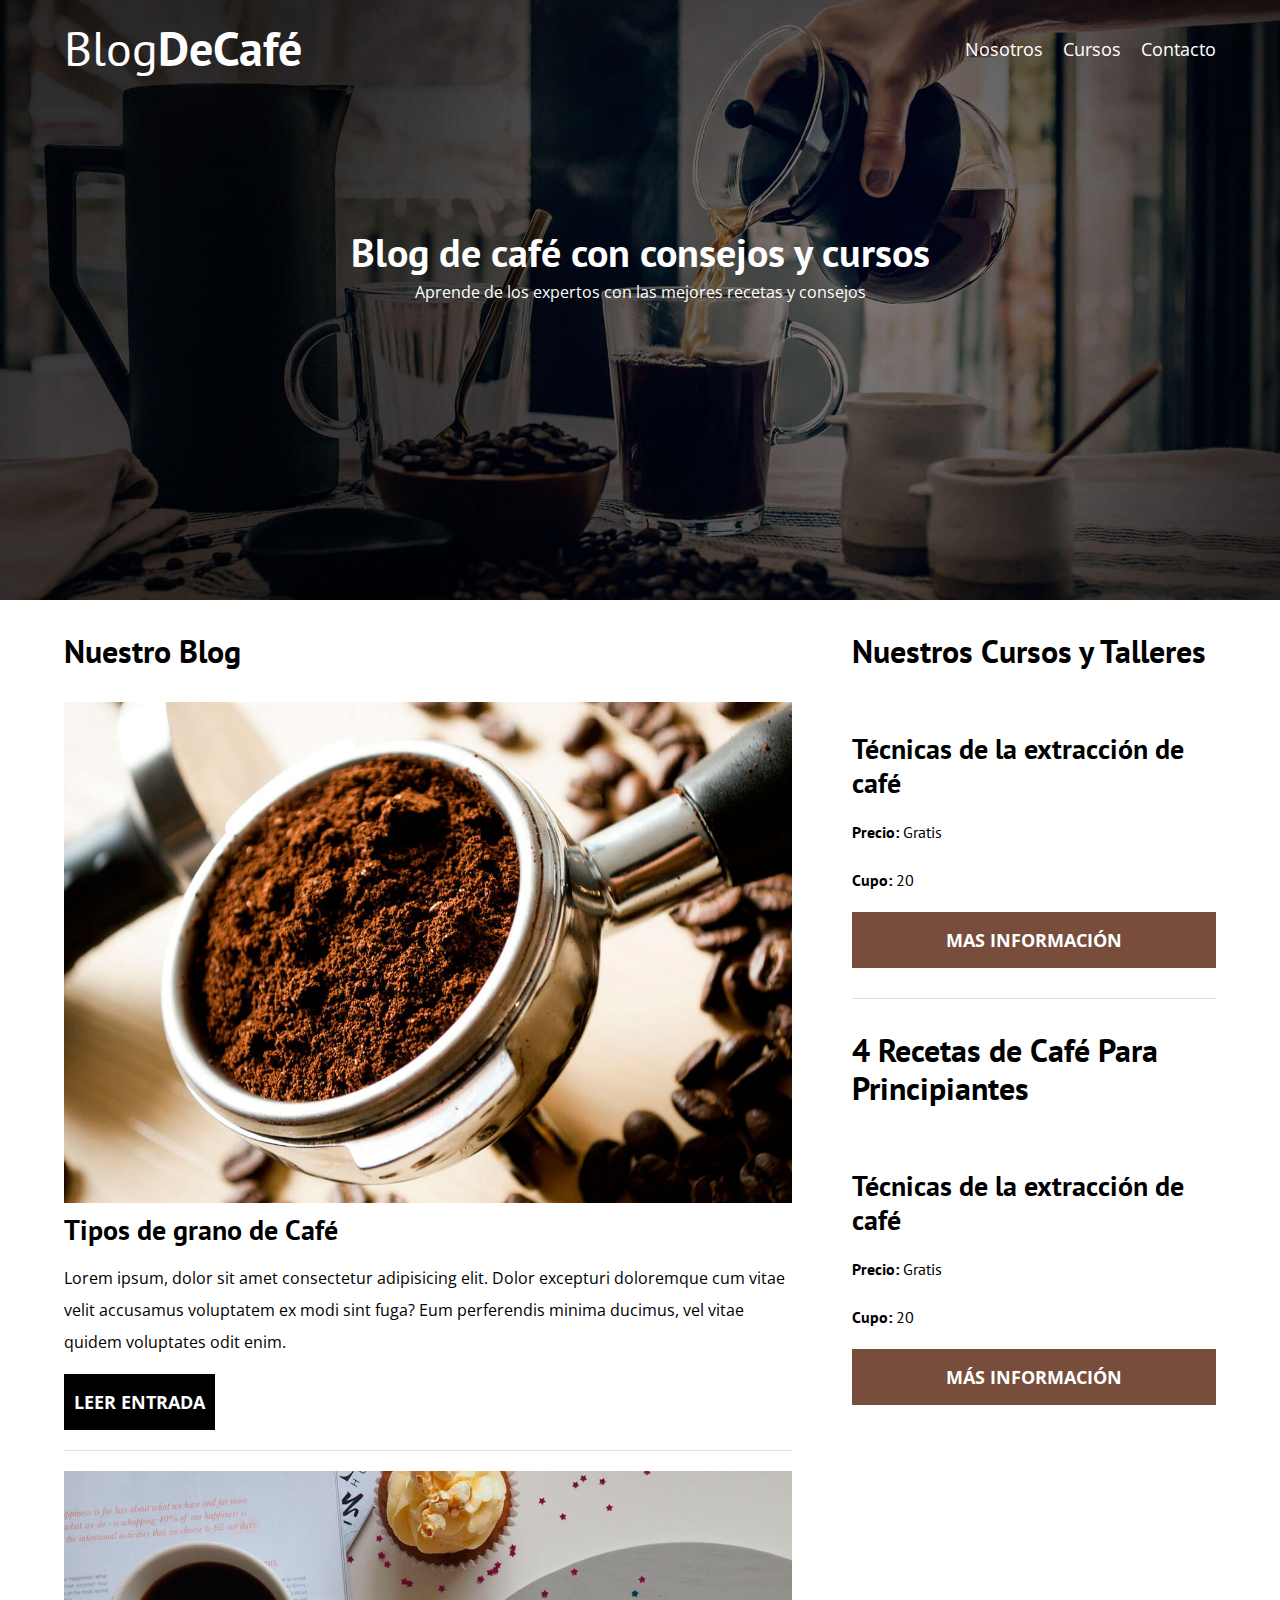
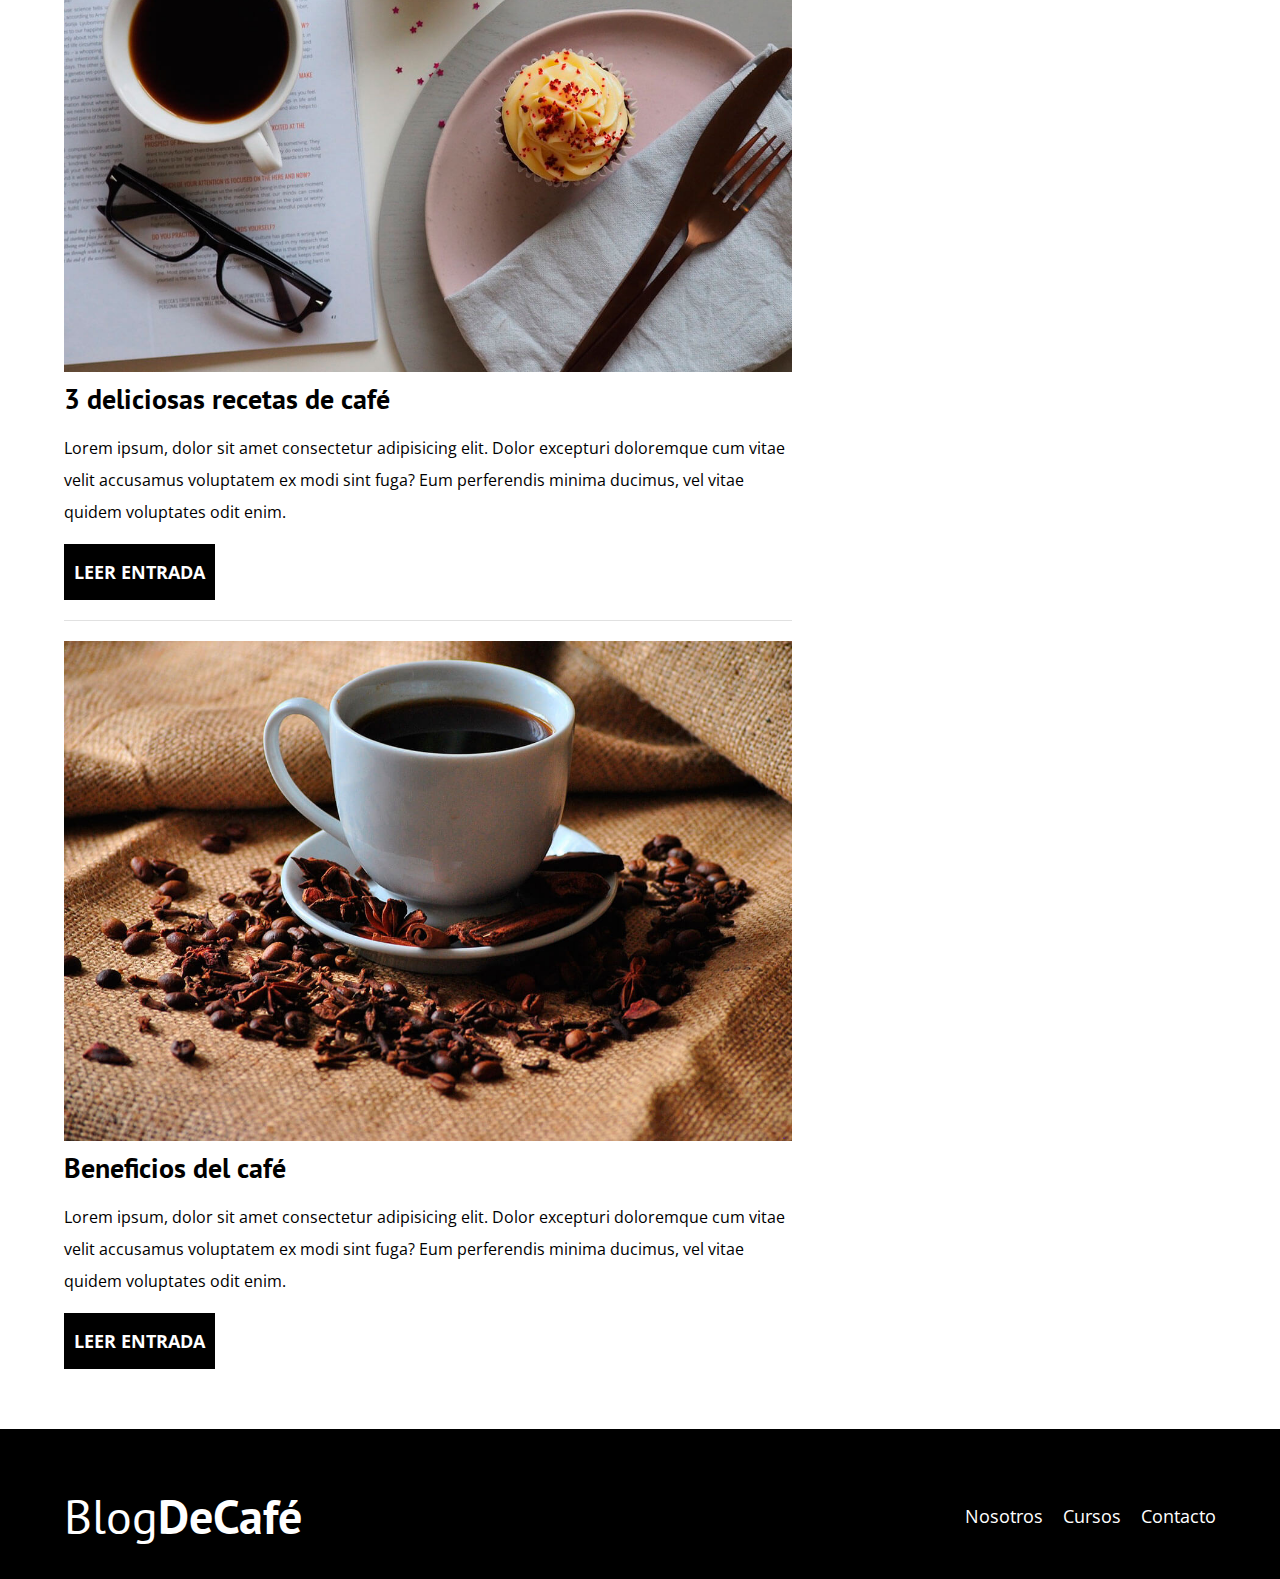
<file: index.html>
<!DOCTYPE html>
<html lang="en">
<head>
    <meta charset="UTF-8">
    <meta name="viewport" content="width=device-width, initial-scale=1.0">
    <title>Blg de Café</title>
    <link rel="stylesheet" href="css/normalize.css">
    <link rel="preconnect" href="https://fonts.gstatic.com">
    <link href="https://fonts.googleapis.com/css2?family=Open+Sans&family=PT+Sans:wght@400;700&display=swap" rel="stylesheet">
    <link rel="stylesheet" href="css/style.css">
</head>
<body>
    <header class="header">
        <div class="contenedor">
            <div class="barra">
                <a class="logo" href="index.html">
                    <h1 class="logo__nombre no-margin centrar-texto" >Blog<span class="logo__bold">DeCafé </span></h1>
                </a>
                <nav class="navegacion">
                    <a href="nosotros.html" class="navegacion__enlace">Nosotros</a>
                    <a href="cursos.html" class="navegacion__enlace">Cursos</a>
                    <a href="contacto.html" class="navegacion__enlace">Contacto</a>
                </nav>
            </div>
        </div>
        <div class="header__texto">
            <h2 class="no-margin">Blog de café con consejos y cursos</h2>
            <p class="no-margin">Aprende de los expertos con las mejores recetas y consejos</p>
        </div>
    </header>
    <div class="contenedor contenido-principal">
        <main class="blog">
            <h3>Nuestro Blog</h3>
            <article class="entrada">
                <div class="entrada__imagen">
                    <img src="img/blog1.jpg" alt="Cafe">
                </div>
                <div class="entrada__contenido">
                    <h4 class="no-margin">Tipos de grano de Café</h4>
                    <p>Lorem ipsum, dolor sit amet consectetur adipisicing elit.
                    Dolor excepturi doloremque cum vitae velit accusamus voluptatem ex
                    modi sint fuga? Eum perferendis minima ducimus, vel vitae quidem
                    voluptates odit enim.</p>
                    <a href="entrada.html" class="boton boton--primario">Leer entrada</a>
                </div>
            </article>
            <article class="entrada">
                <div class="entrada__imagen">
                    <img loading="lazy" src="img/blog2.jpg" alt="Cafe">
                </div>
                <div class="entrada__contenido">
                    <h4 class="no-margin">3 deliciosas recetas de café</h4>
                    <p>Lorem ipsum, dolor sit amet consectetur adipisicing elit.
                    Dolor excepturi doloremque cum vitae velit accusamus voluptatem ex
                    modi sint fuga? Eum perferendis minima ducimus, vel vitae quidem
                    voluptates odit enim.</p>
                    <a href="entrada.html" class="boton boton--primario">Leer entrada</a>
                </div>
            </article>
            <article class="entrada">
                <div class="entrada__imagen">
                    <img loading="lazy" src="img/blog3.jpg" alt="Cafe">
                </div>
                <div class="entrada__contenido">
                    <h4 class="no-margin">Beneficios del café</h4>
                    <p>Lorem ipsum, dolor sit amet consectetur adipisicing elit.
                    Dolor excepturi doloremque cum vitae velit accusamus voluptatem ex
                    modi sint fuga? Eum perferendis minima ducimus, vel vitae quidem
                    voluptates odit enim.</p>
                    <a href="entrada.html" class="boton boton--primario">Leer entrada</a>
                </div>
            </article>
        </main>
        <aside class="sidebar">
            <h3>Nuestros Cursos y Talleres</h3>
            <ul class="curso no-padding">
                <li class="widget-curso">
                    <h4 class="no-margin">Técnicas de la extracción de  café</h4>
                    <p class="widget-curso__label">Precio: <span class="widget-curso__info">Gratis</span></p>
                    <p class="widget-curso__label">Cupo: <span class="widget-curso__info">20</span></p>
                    <a href="entrada.html" class="boton boton--secundario">Mas información</a>
                </li>
            </ul>
            <h3>4 Recetas de Café Para Principiantes</h3>
            <ul class="curso no-padding">
                <li class="widget-curso">
                    <h4 class="no-margin">Técnicas de la extracción de  café</h4>
                    <p class="widget-curso__label">Precio: <span class="widget-curso__info">Gratis</span></p>
                    <p class="widget-curso__label">Cupo: <span class="widget-curso__info">20</span></p>
                    <a href="entrada.html" class="boton boton--secundario">Más información</a>
                </li>
            </ul>

        </aside>
    </div>

    <footer>
        <div class="footer">
            <div class="contenedor">
                <div class="barra">
                    <a class="logo" href="index.html">
                        <h1 class="logo__nombre no-margin centrar-texto" >Blog<span class="logo__bold">DeCafé </span></h1>
                    </a>
                    <nav class="navegacion">
                        <a href="nosotros.html" class="navegacion__enlace">Nosotros</a>
                        <a href="cursos.html" class="navegacion__enlace">Cursos</a>
                        <a href="contacto.html" class="navegacion__enlace">Contacto</a>

                    </nav>
                </div>
            </div>

        </div>
    </footer>

</body>
</html>
</file>
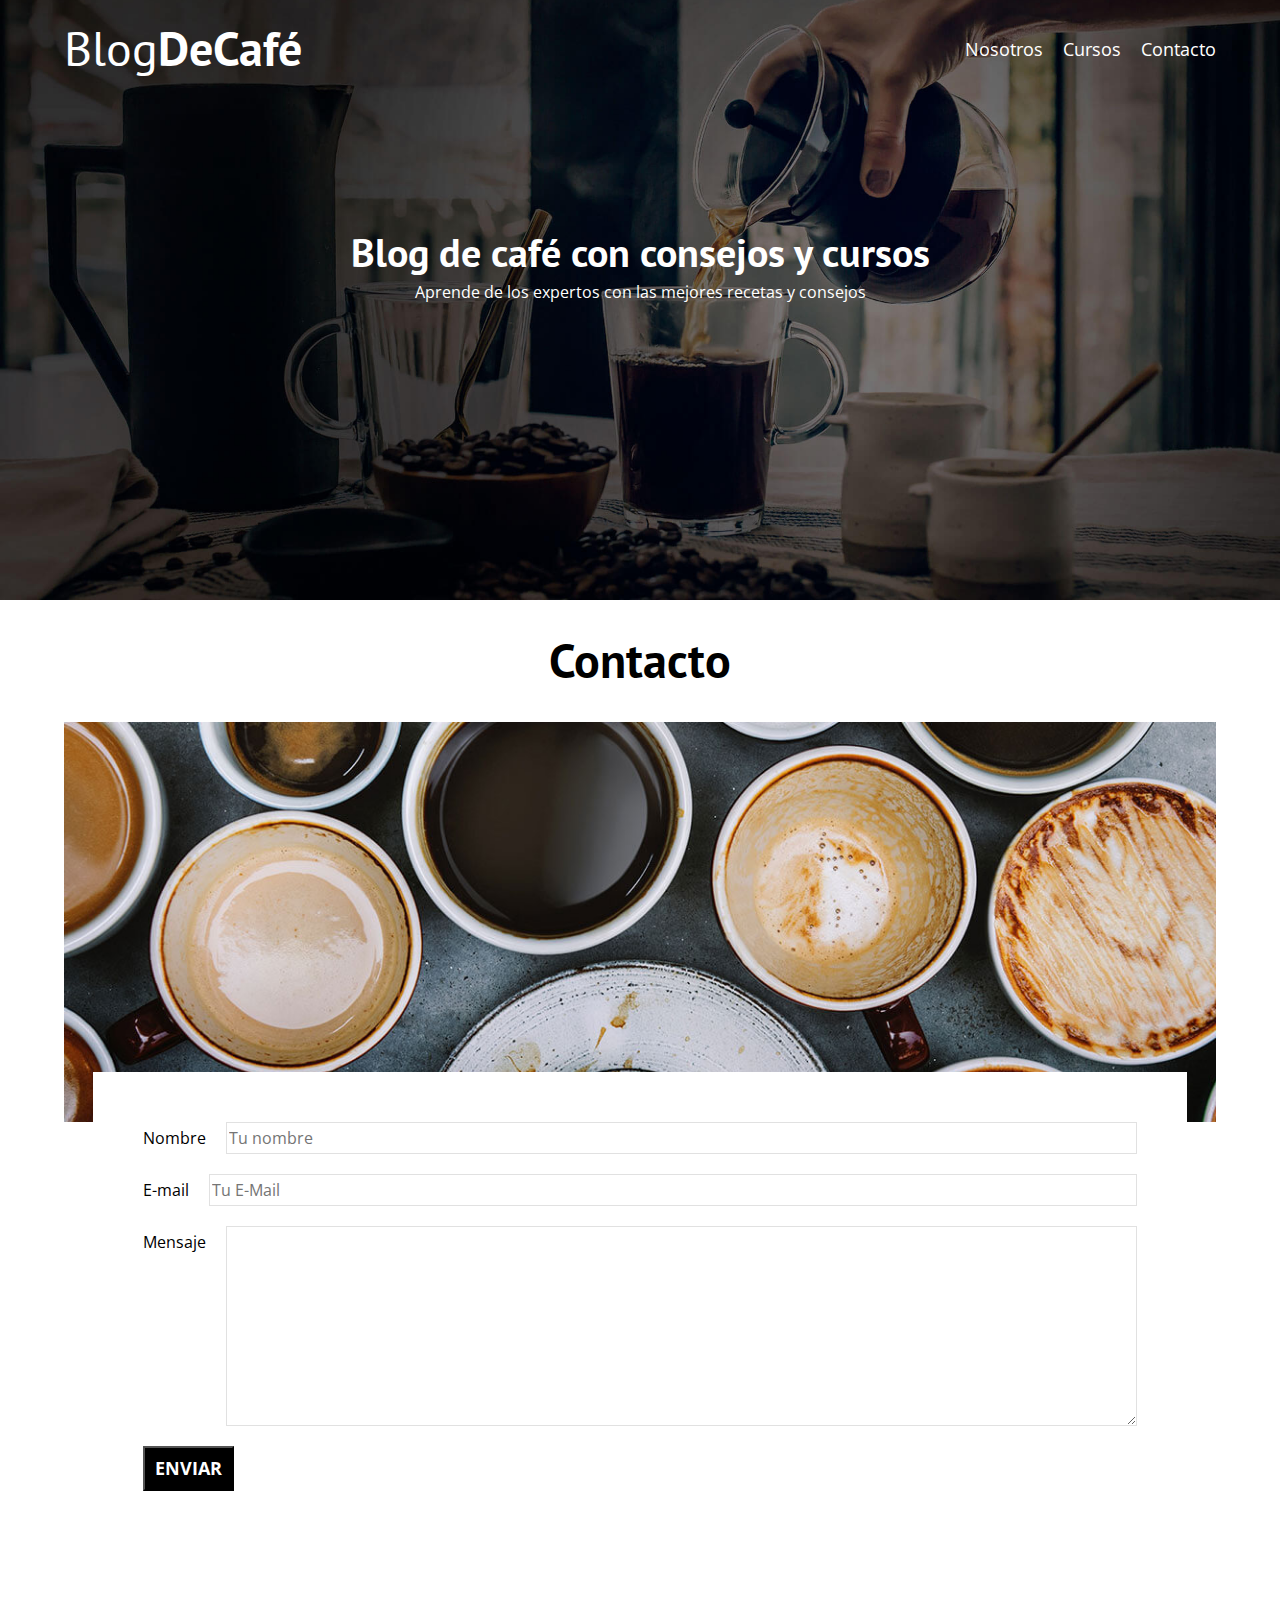
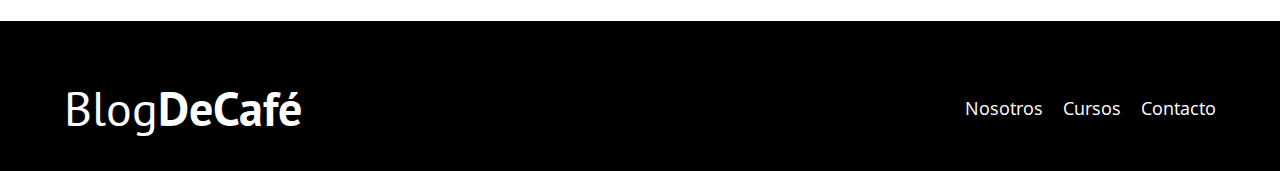
<file: contacto.html>
<!DOCTYPE html>
<html lang="en">
<head>
    <meta charset="UTF-8">
    <meta name="viewport" content="width=device-width, initial-scale=1.0">
    <title>Blog de Café</title>
    <link rel="stylesheet" href="css/normalize.css">
    <link rel="preconnect" href="https://fonts.gstatic.com"> 
    <link href="https://fonts.googleapis.com/css2?family=Open+Sans&family=PT+Sans:wght@400;700&display=swap" rel="stylesheet">  
    <link rel="stylesheet" href="css/style.css">
</head>
<body>
    <header class="header">
        <div class="contenedor">
            <div class="barra">
                <a class="logo" href="index.html">
                    <h1 class="logo__nombre no-margin centrar-texto" >Blog<span class="logo__bold">DeCafé </span></h1>
                </a>
                <nav class="navegacion">
                    <a href="nosotros.html" class="navegacion__enlace">Nosotros</a>
                    <a href="cursos.html" class="navegacion__enlace">Cursos</a>
                    <a href="contacto.html" class="navegacion__enlace">Contacto</a>

                </nav>
            </div>
        </div>
        <div class="header__texto">
            <h2 class="no-margin">Blog de café con consejos y cursos</h2>
            <p class="no-margin">Aprende de los expertos con las mejores recetas y consejos</p>
        </div>
    </header>
    <div class="contenedor">
        <h1 class="centrar-texto">Contacto</h1>
        <div class="contacto-bg"></div>

        <form class="formulario">
            <div class="campo">
                <label class="campo__label" for="nombre">Nombre</label>
                <input class="campo__field" type="text" placeholder="Tu nombre" id="nombre">
            </div>
            <div class="campo">
                <label class="campo__label" for="email">E-mail</label>
                <input class="campo__field" type="email" placeholder="Tu E-Mail" id="email">
            </div>
            <div class="campo">
                <label class="campo__label" for="mensaje">Mensaje</label>
                <textarea class="campo__field campo__field--textarea" id="mensaje"></textarea>
            </div>
            <div class="campo">
                <input type="submit" value="Enviar" class="boton boton--primario">
            </div>
            
        </form>
    </div>
    <footer>
        <div class="footer">
            <div class="contenedor">
                <div class="barra">
                    <a class="logo" href="index.html">
                        <h1 class="logo__nombre no-margin centrar-texto" >Blog<span class="logo__bold">DeCafé </span></h1>
                    </a>
                    <nav class="navegacion">
                        <a href="nosotros.html" class="navegacion__enlace">Nosotros</a>
                        <a href="cursos.html" class="navegacion__enlace">Cursos</a>
                        <a href="contacto.html" class="navegacion__enlace">Contacto</a>
    
                    </nav>
                </div>
            </div>

        </div>
    </footer>
  
</body>
</html>
</file>
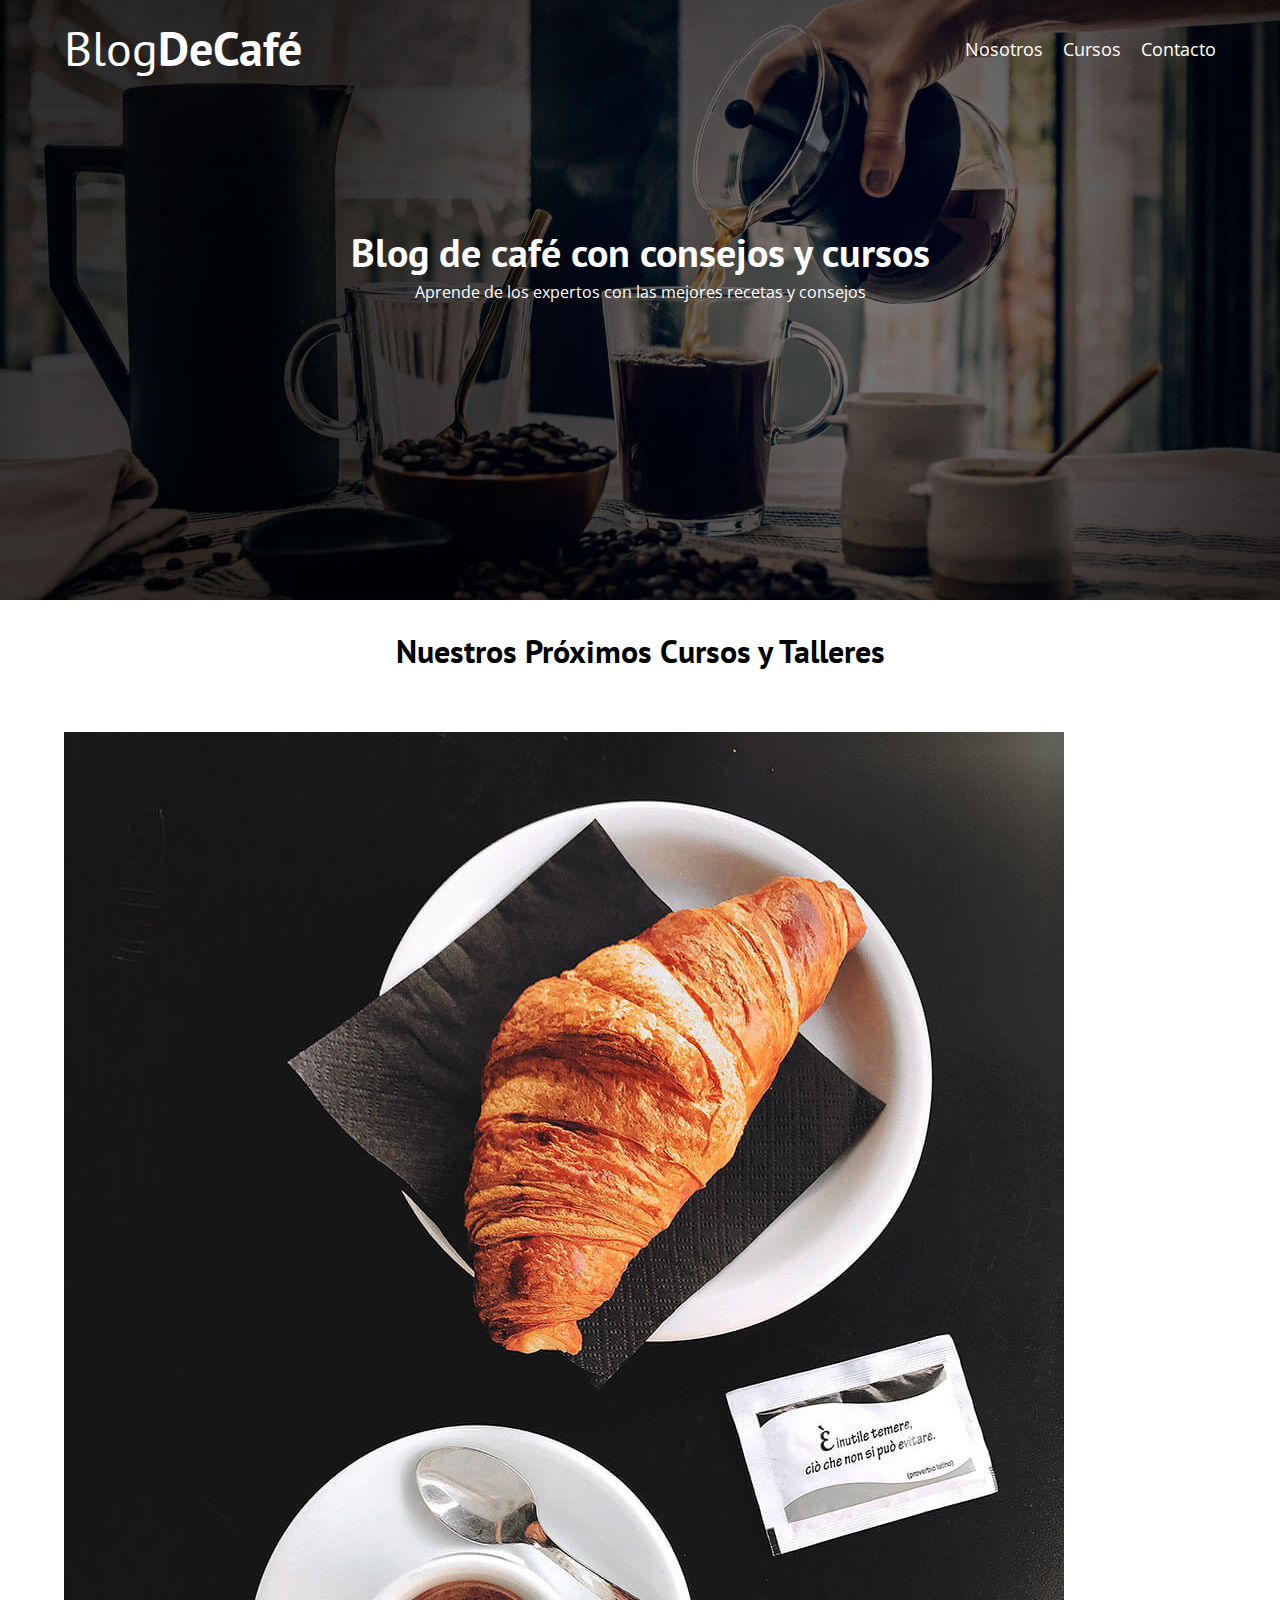
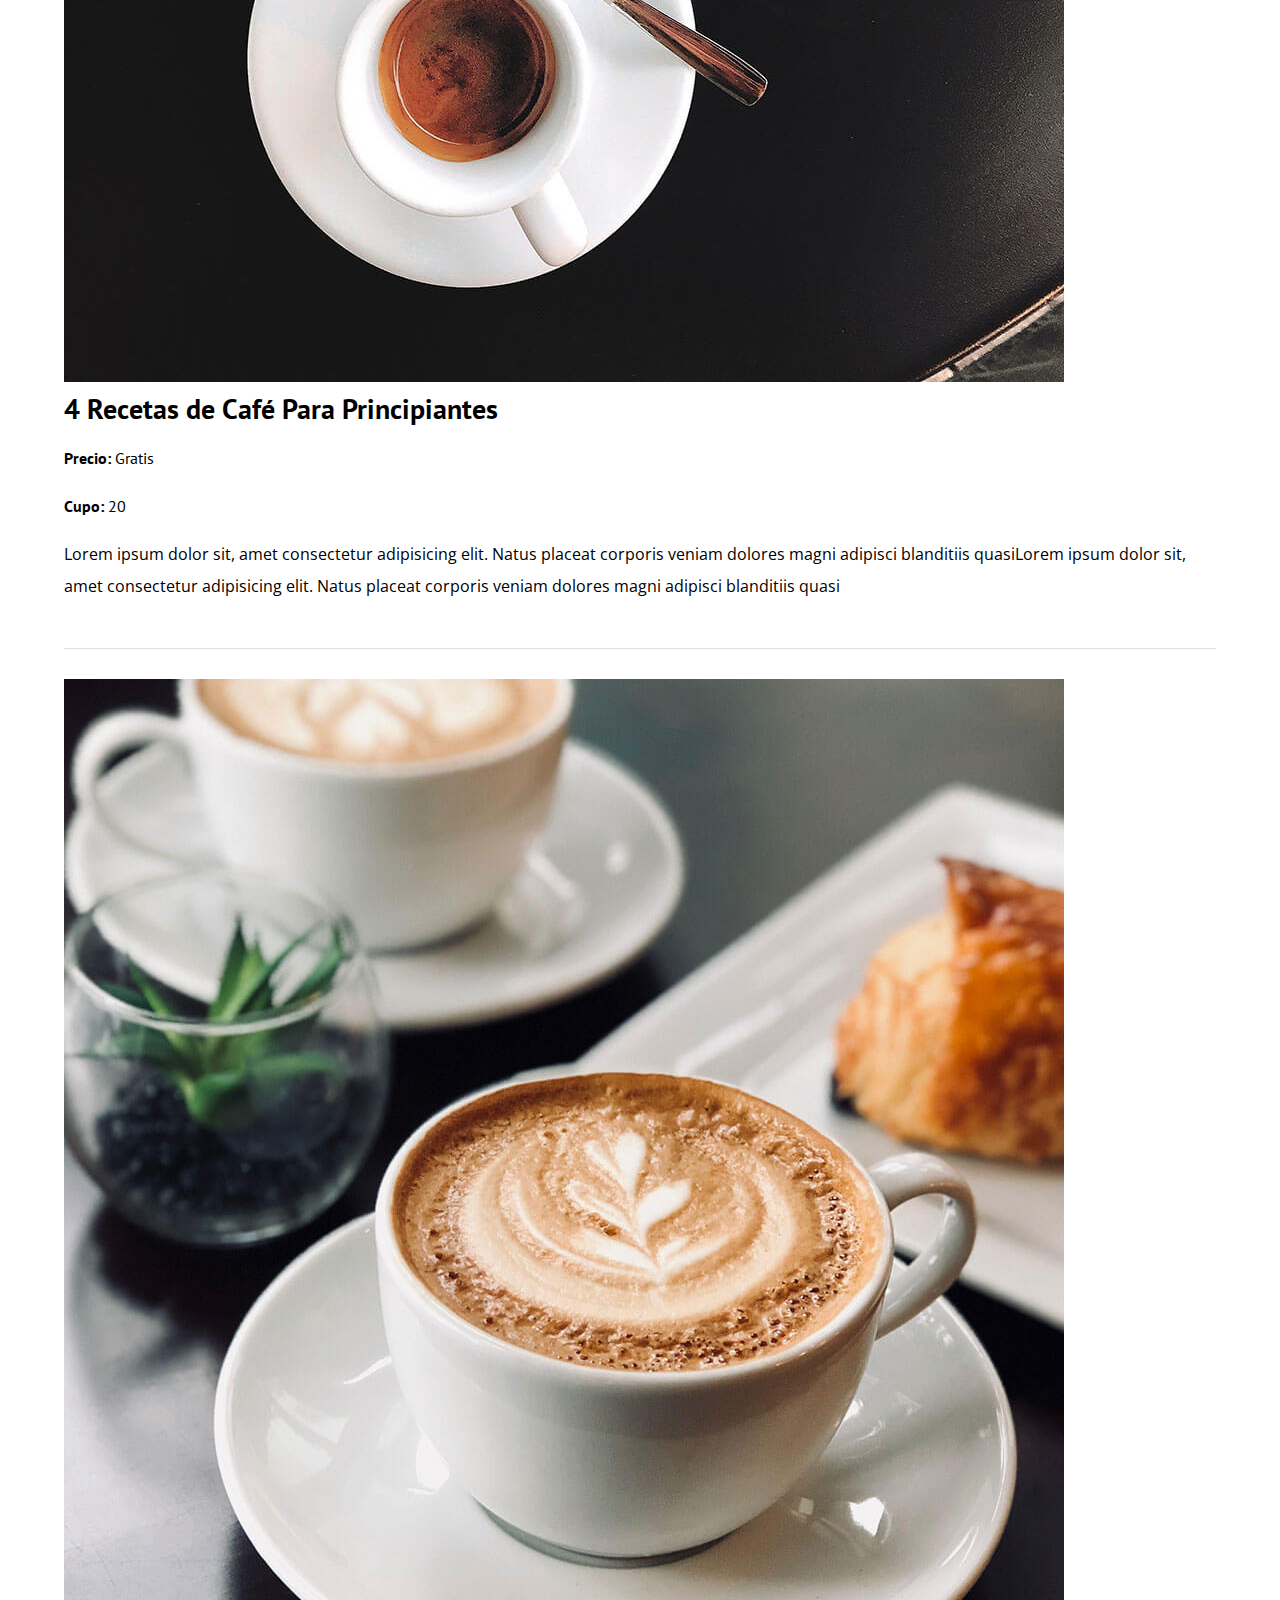
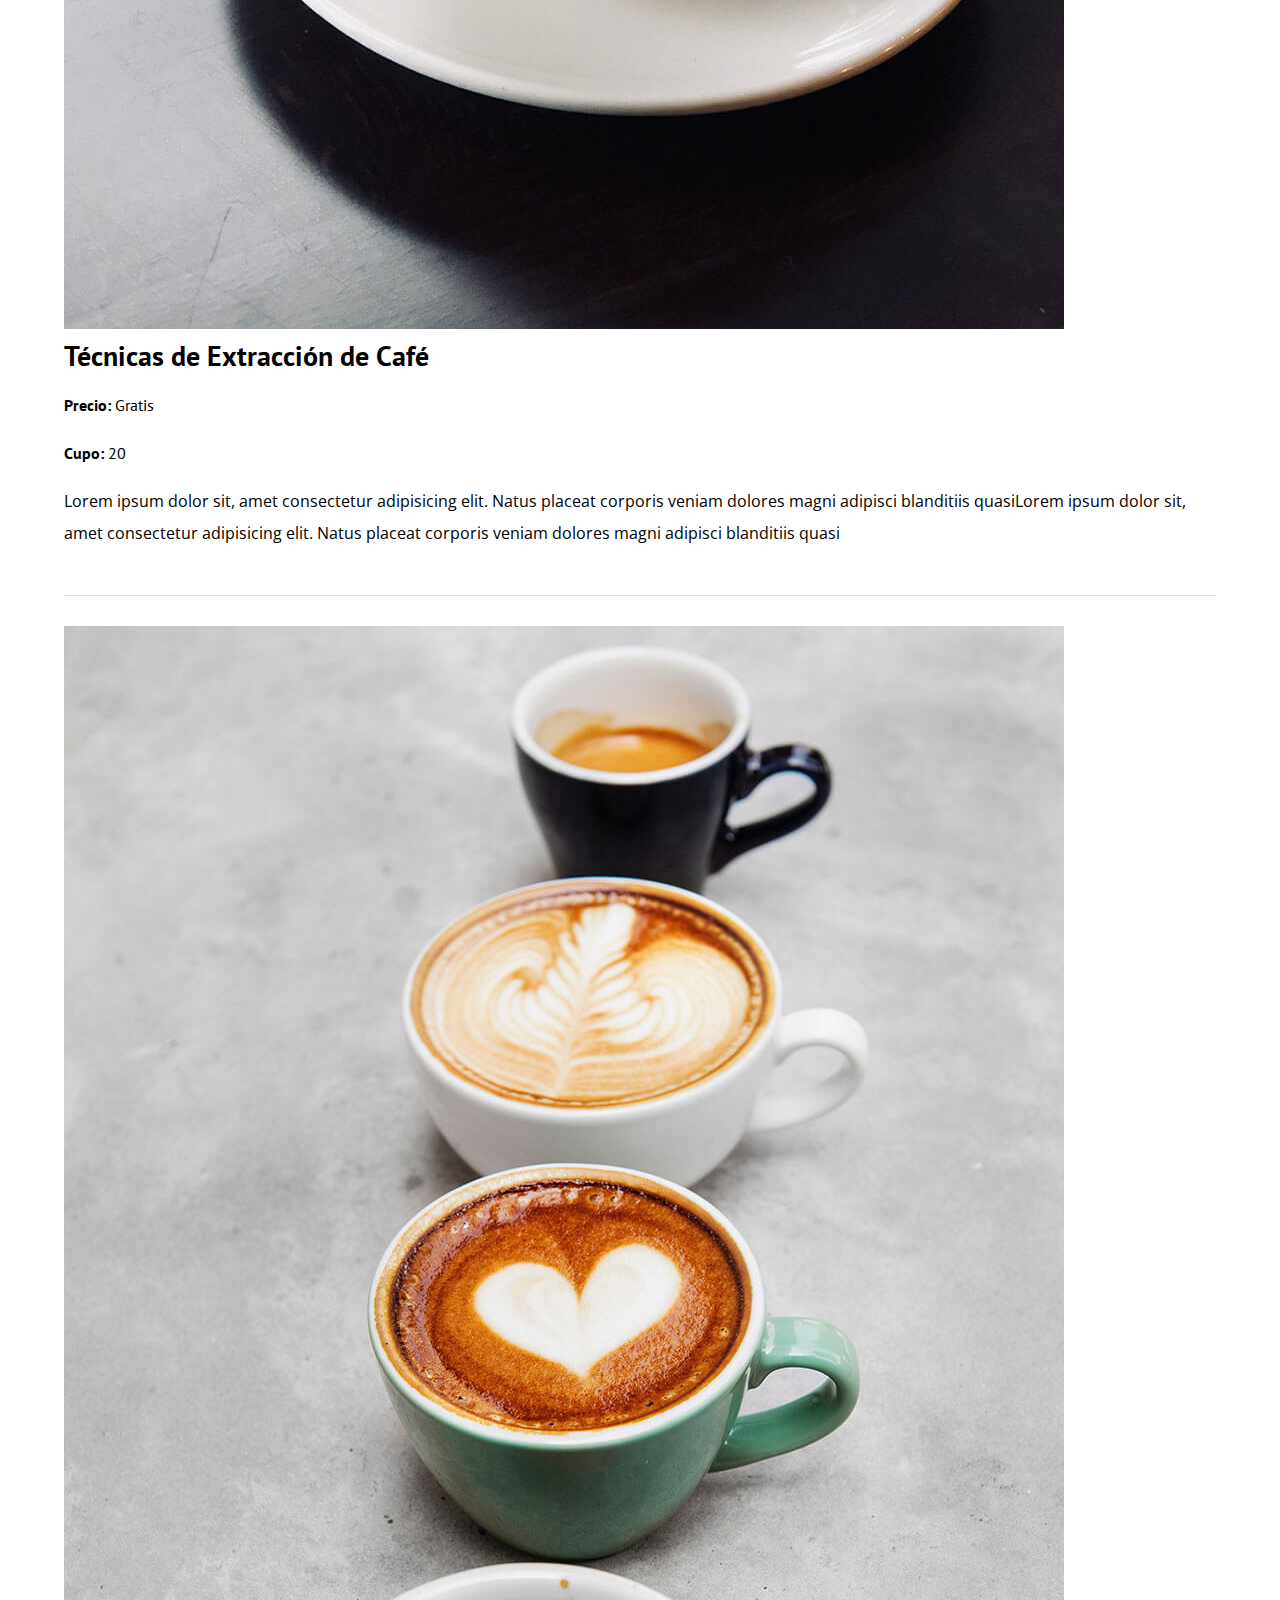
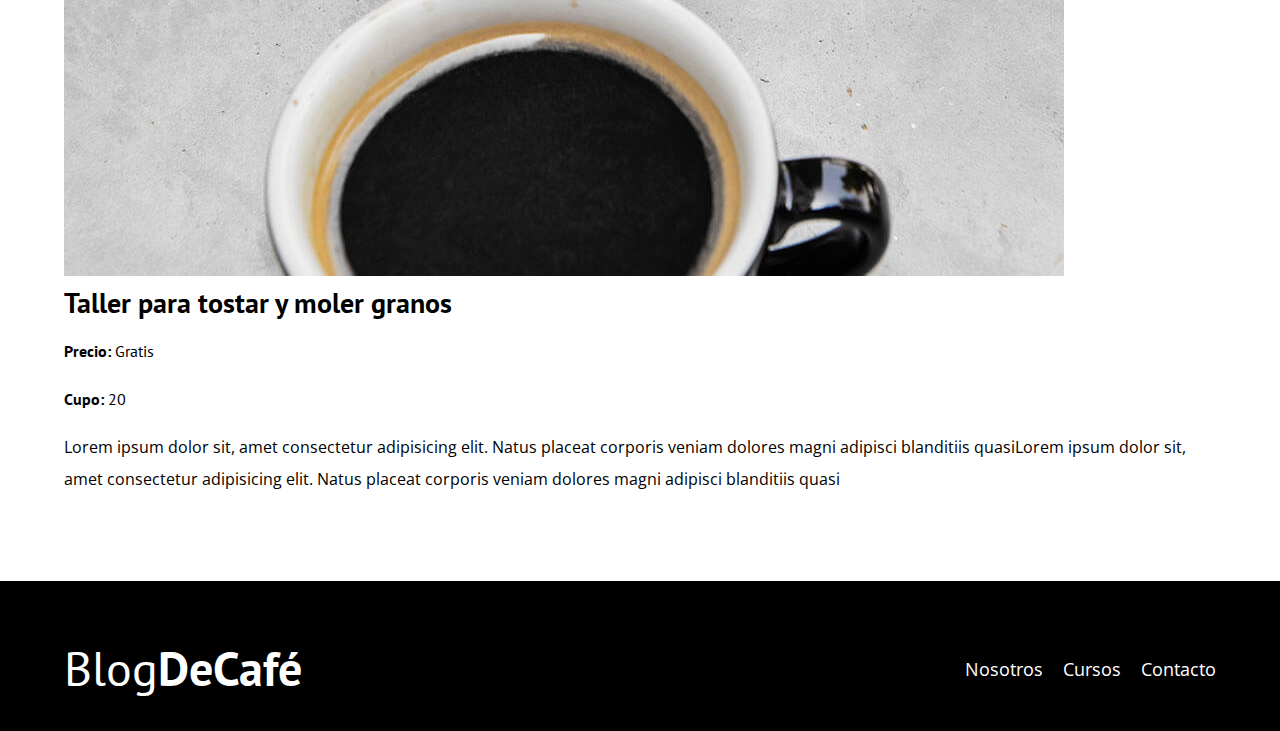
<file: cursos.html>
<!DOCTYPE html>
<html lang="en">
<head>
    <meta charset="UTF-8">
    <meta name="viewport" content="width=device-width, initial-scale=1.0">
    <title>Blg de Café</title>
    <link rel="stylesheet" href="css/normalize.css">
    <link rel="preconnect" href="https://fonts.gstatic.com"> 
    <link href="https://fonts.googleapis.com/css2?family=Open+Sans&family=PT+Sans:wght@400;700&display=swap" rel="stylesheet">  
    <link rel="stylesheet" href="css/style.css">
</head>

<body>
    <header class="header">
        <div class="contenedor">
            <div class="barra">
                <a class="logo" href="index.html">
                    <h1 class="logo__nombre no-margin centrar-texto" >Blog<span class="logo__bold">DeCafé </span></h1>
                </a>
                <nav class="navegacion">
                    <a href="nosotros.html" class="navegacion__enlace">Nosotros</a>
                    <a href="cursos.html" class="navegacion__enlace">Cursos</a>
                    <a href="contacto.html" class="navegacion__enlace">Contacto</a>

                </nav>
            </div>
        </div>
        <div class="header__texto">
            <h2 class="no-margin">Blog de café con consejos y cursos</h2>
            <p class="no-margin">Aprende de los expertos con las mejores recetas y consejos</p>
        </div>
    </header>
    <main class="contenedor">
        <h3 class="centrar-texto">Nuestros Próximos Cursos y Talleres</h3>
        <div class="curso">
            <div class="curso__imagen">
                <img src="img/curso1.jpg" alt="Imagen curso">
            </div>
            <div class="curso-informacion">
                <h4 class="no-margin">4 Recetas de Café Para Principiantes</h4>
                <p class="curso__label">Precio:
                    <span class="curso__info">Gratis</span>
                </p>
                <p class="curso__label">Cupo:
                    <span class="curso__info">20</span>
                </p>
                <p class="curso__descripcion">Lorem ipsum dolor sit,
                     amet consectetur adipisicing elit. Natus placeat corporis 
                     veniam dolores magni adipisci blanditiis quasiLorem ipsum dolor sit,
                     amet consectetur adipisicing elit. Natus placeat corporis 
                     veniam dolores magni adipisci blanditiis quasi </p>
            </div>
        </div>
        <div class="curso">
            <div class="curso__imagen">
                <img src="img/curso2.jpg" alt="Imagen curso">
            </div>
            <div class="curso-informacion">
                <h4 class="no-margin">Técnicas de Extracción de Café</h4>
                <p class="curso__label">Precio:
                    <span class="curso__info">Gratis</span>
                </p>
                <p class="curso__label">Cupo:
                    <span class="curso__info">20</span>
                </p>
                <p class="curso__descripcion">Lorem ipsum dolor sit,
                     amet consectetur adipisicing elit. Natus placeat corporis 
                     veniam dolores magni adipisci blanditiis quasiLorem ipsum dolor sit,
                     amet consectetur adipisicing elit. Natus placeat corporis 
                     veniam dolores magni adipisci blanditiis quasi </p>
            </div>
        </div>
        <div class="curso">
            <div class="curso__imagen">
                <img src="img/curso3.jpg" alt="Imagen curso">
            </div>
            <div class="curso-informacion">
                <h4 class="no-margin">Taller para tostar y moler granos</h4>
                <p class="curso__label">Precio:
                    <span class="curso__info">Gratis</span>
                </p>
                <p class="curso__label">Cupo:
                    <span class="curso__info">20</span>
                </p>
                <p class="curso__descripcion">Lorem ipsum dolor sit,
                     amet consectetur adipisicing elit. Natus placeat corporis 
                     veniam dolores magni adipisci blanditiis quasiLorem ipsum dolor sit,
                     amet consectetur adipisicing elit. Natus placeat corporis 
                     veniam dolores magni adipisci blanditiis quasi </p>
            </div>
        </div>
    </main>
    <footer>
        <div class="footer">
            <div class="contenedor">
                <div class="barra">
                    <a class="logo" href="index.html">
                        <h1 class="logo__nombre no-margin centrar-texto" >Blog<span class="logo__bold">DeCafé </span></h1>
                    </a>
                    <nav class="navegacion">
                        <a href="nosotros.html" class="navegacion__enlace">Nosotros</a>
                        <a href="cursos.html" class="navegacion__enlace">Cursos</a>
                        <a href="contacto.html" class="navegacion__enlace">Contacto</a>
    
                    </nav>
                </div>
            </div>

        </div>
    </footer>
  
</body>
</html>
</file>
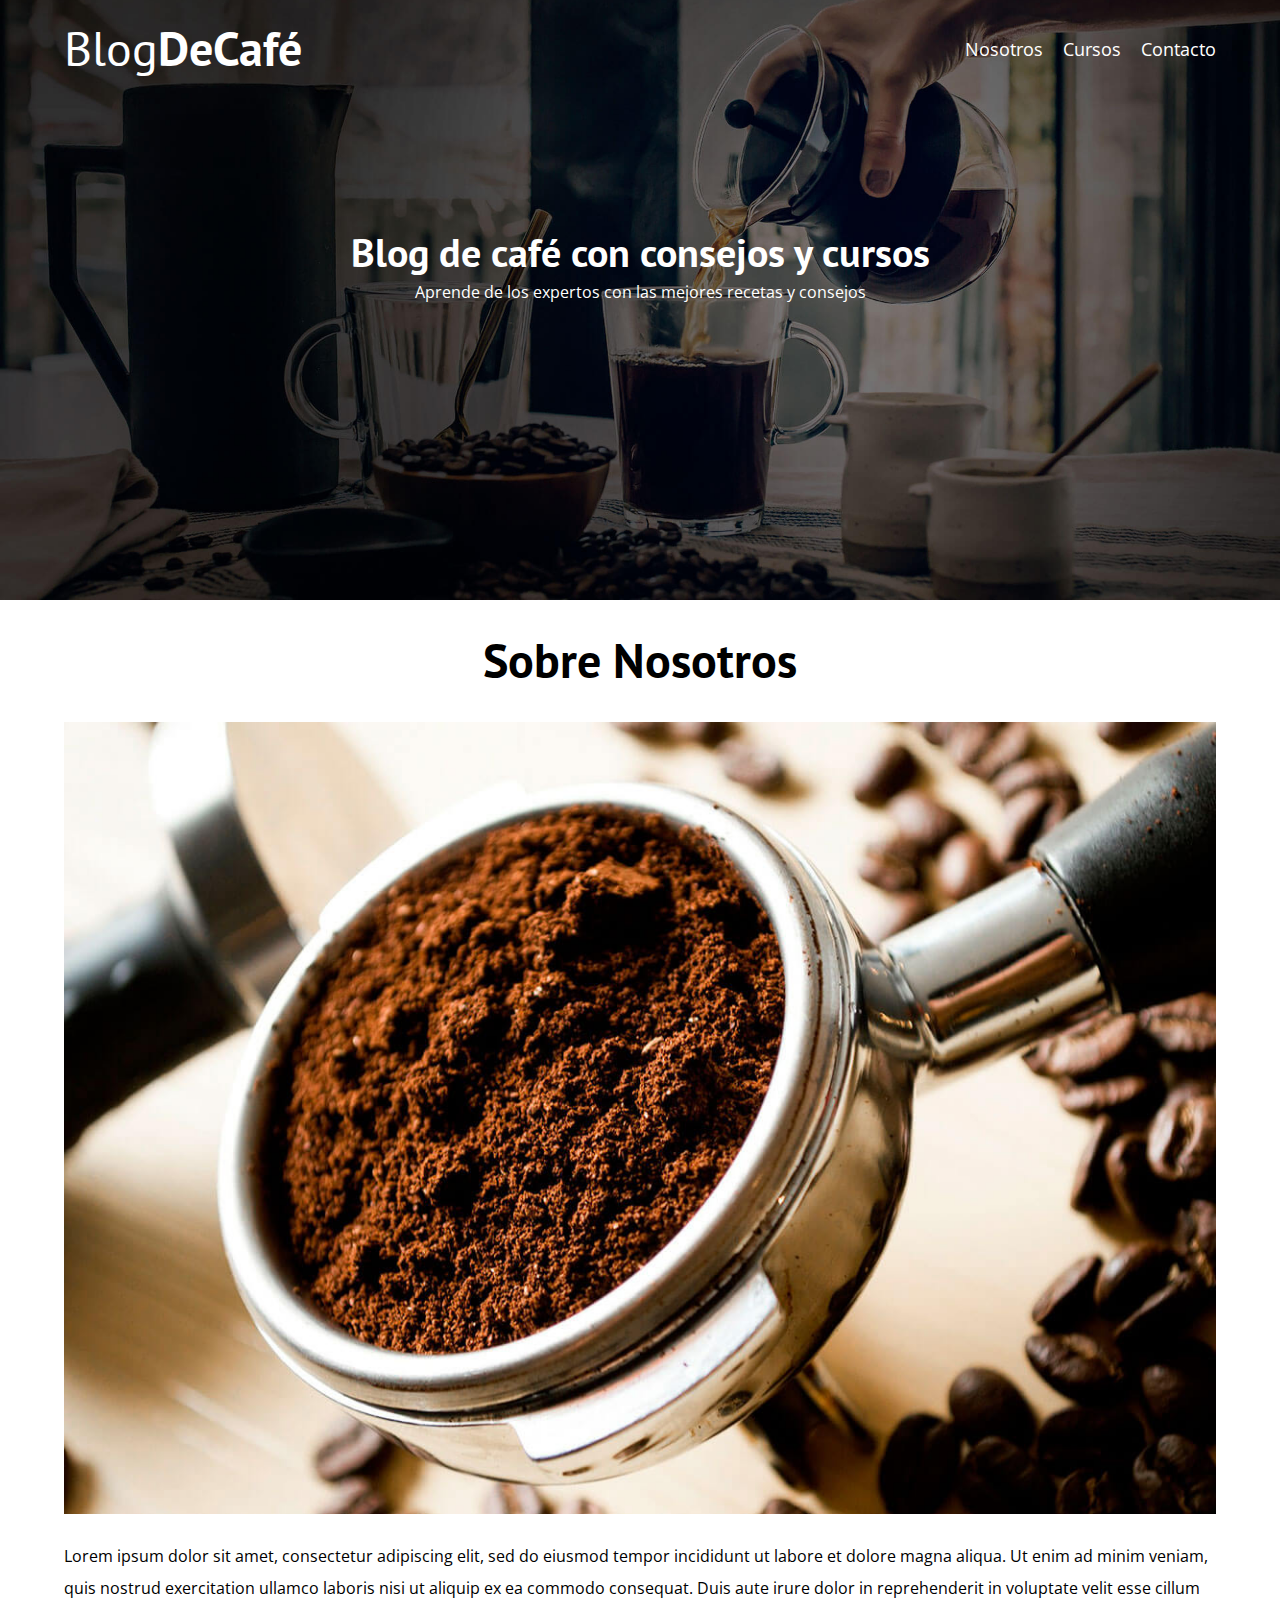
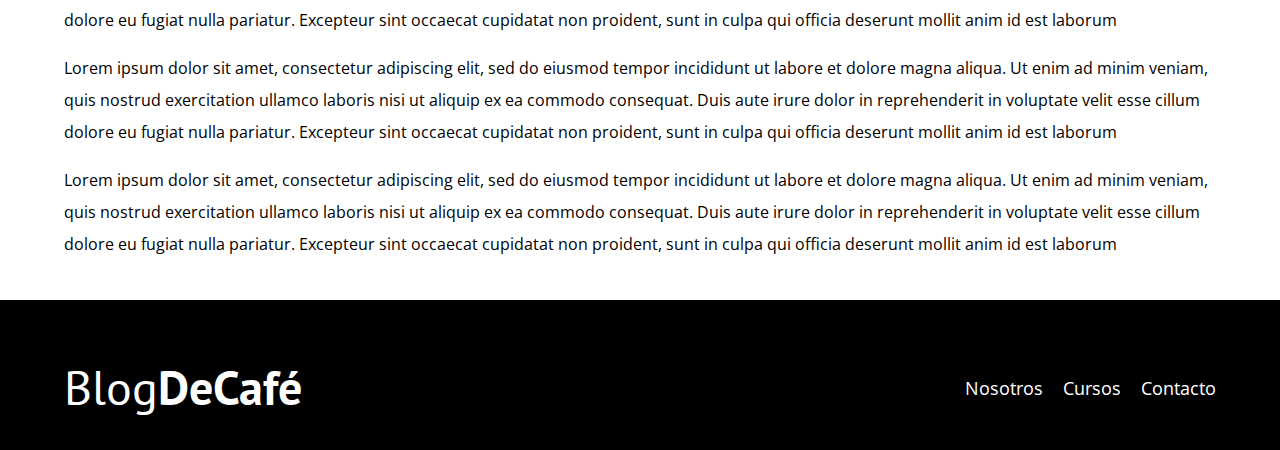
<file: entrada.html>
<!DOCTYPE html>
<html lang="en">
<head>
    <meta charset="UTF-8">
    <meta name="viewport" content="width=device-width, initial-scale=1.0">
    <title>Blog de Café</title>
    <link rel="stylesheet" href="css/normalize.css">
    <link rel="preconnect" href="https://fonts.gstatic.com"> 
    <link href="https://fonts.googleapis.com/css2?family=Open+Sans&family=PT+Sans:wght@400;700&display=swap" rel="stylesheet">  
    <link rel="stylesheet" href="css/style.css">
</head>
<body>
    <header class="header">
        <div class="contenedor">
            <div class="barra">
                <a class="logo" href="index.html">
                    <h1 class="logo__nombre no-margin centrar-texto" >Blog<span class="logo__bold">DeCafé </span></h1>
                </a>
                <nav class="navegacion">
                    <a href="nosotros.html" class="navegacion__enlace">Nosotros</a>
                    <a href="cursos.html" class="navegacion__enlace">Cursos</a>
                    <a href="contacto.html" class="navegacion__enlace">Contacto</a>

                </nav>
            </div>
        </div>
        <div class="header__texto">
            <h2 class="no-margin">Blog de café con consejos y cursos</h2>
            <p class="no-margin">Aprende de los expertos con las mejores recetas y consejos</p>
        </div>
    </header>
    <div class="contenedor">
        <h1 class="centrar-texto">Sobre Nosotros</h1>
        <img src="img/blog1.jpg" alt="imagen blog">
        <p>Lorem ipsum dolor sit amet, consectetur adipiscing elit, sed do eiusmod tempor incididunt ut labore et
        dolore magna aliqua. Ut enim ad minim veniam, quis nostrud exercitation ullamco laboris nisi ut aliquip ex ea commodo consequat. 
        Duis aute irure dolor in reprehenderit in voluptate velit esse cillum dolore eu fugiat nulla pariatur. 
        Excepteur sint occaecat cupidatat non proident, sunt in culpa qui officia deserunt mollit anim id est laborum</p>
        <p>Lorem ipsum dolor sit amet, consectetur adipiscing elit, sed do eiusmod tempor incididunt ut labore et
            dolore magna aliqua. Ut enim ad minim veniam, quis nostrud exercitation ullamco laboris nisi ut aliquip ex ea commodo consequat. 
            Duis aute irure dolor in reprehenderit in voluptate velit esse cillum dolore eu fugiat nulla pariatur. 
            Excepteur sint occaecat cupidatat non proident, sunt in culpa qui officia deserunt mollit anim id est laborum</p>
        <p>Lorem ipsum dolor sit amet, consectetur adipiscing elit, sed do eiusmod tempor incididunt ut labore et
            dolore magna aliqua. Ut enim ad minim veniam, quis nostrud exercitation ullamco laboris nisi ut aliquip ex ea commodo consequat. 
            Duis aute irure dolor in reprehenderit in voluptate velit esse cillum dolore eu fugiat nulla pariatur. 
            Excepteur sint occaecat cupidatat non proident, sunt in culpa qui officia deserunt mollit anim id est laborum</p>
    </div>

    <footer>
        <div class="footer">
            <div class="contenedor">
                <div class="barra">
                    <a class="logo" href="index.html">
                        <h1 class="logo__nombre no-margin centrar-texto" >Blog<span class="logo__bold">DeCafé </span></h1>
                    </a>
                    <nav class="navegacion">
                        <a href="nosotros.html" class="navegacion__enlace">Nosotros</a>
                        <a href="cursos.html" class="navegacion__enlace">Cursos</a>
                        <a href="contacto.html" class="navegacion__enlace">Contacto</a>
    
                    </nav>
                </div>
            </div>

        </div>
    </footer>
  
</body>
</html>
</file>
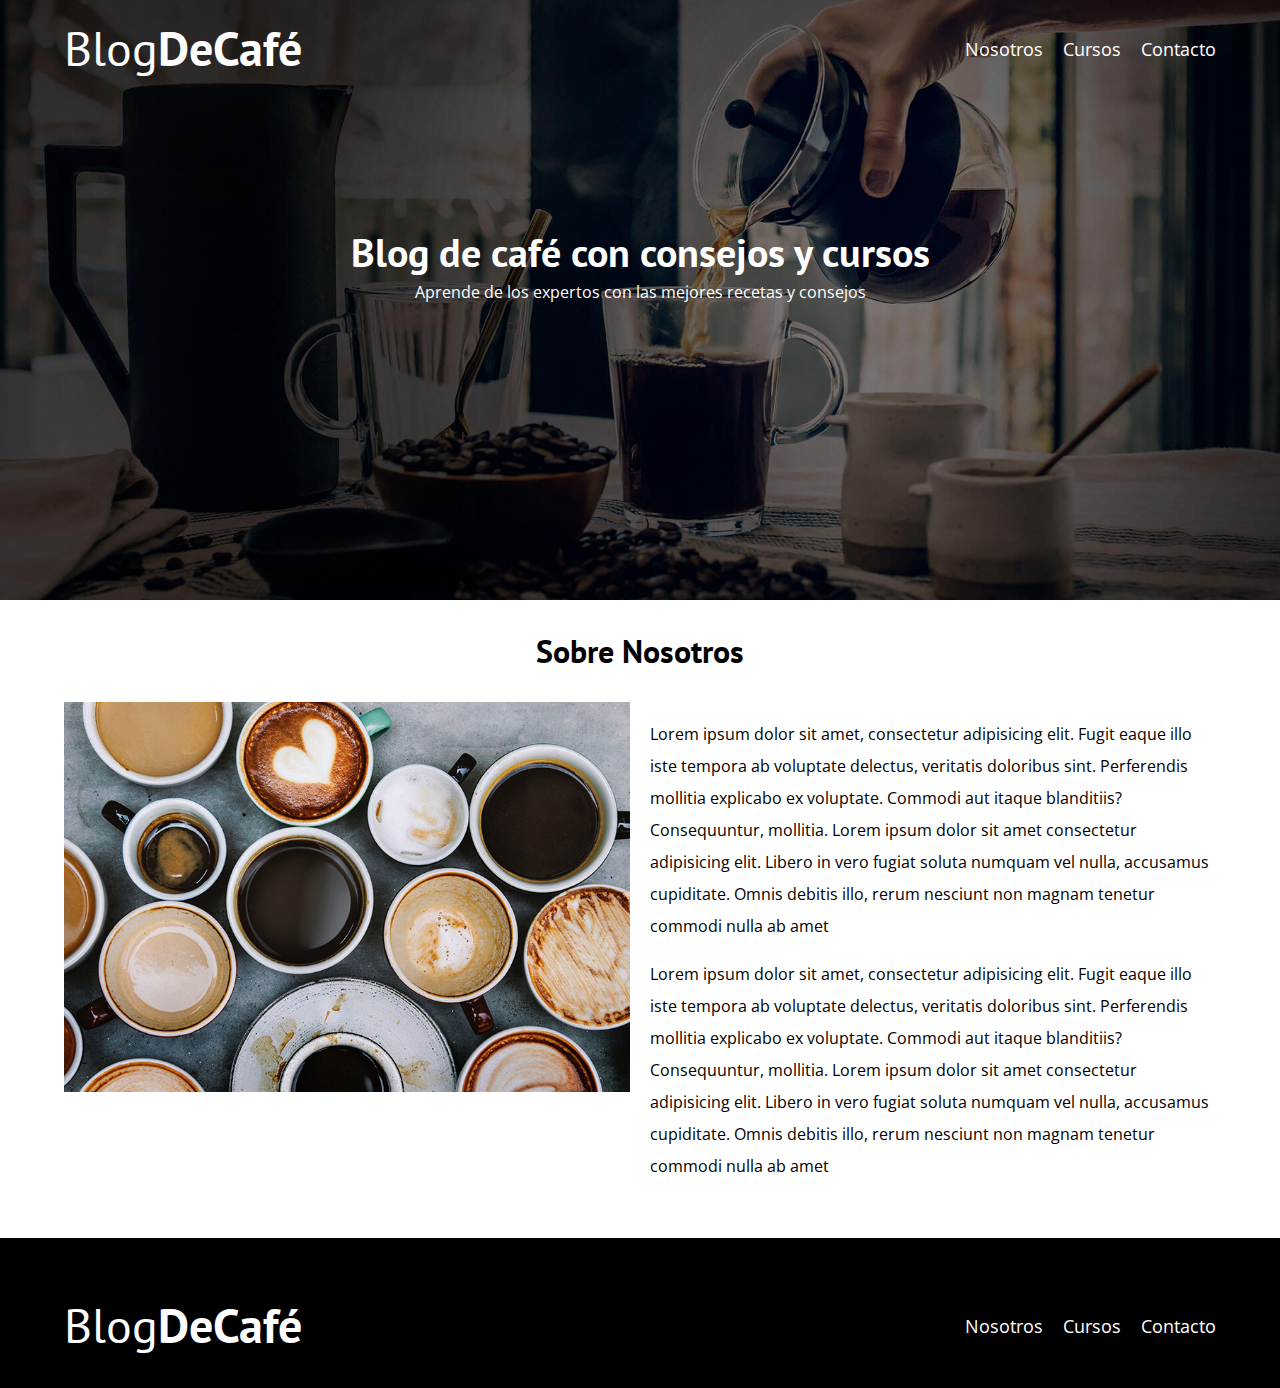
<file: nosotros.html>
<!DOCTYPE html>
<html lang="en">
<head>
    <meta charset="UTF-8">
    <meta name="viewport" content="width=device-width, initial-scale=1.0">
    <title>Blg de Café</title>
    <link rel="stylesheet" href="css/normalize.css">
    <link rel="preconnect" href="https://fonts.gstatic.com"> 
    <link href="https://fonts.googleapis.com/css2?family=Open+Sans&family=PT+Sans:wght@400;700&display=swap" rel="stylesheet">  
    <link rel="stylesheet" href="css/style.css">
</head>

<body>
    <header class="header">
        <div class="contenedor">
            <div class="barra">
                <a class="logo" href="index.html">
                    <h1 class="logo__nombre no-margin centrar-texto" >Blog<span class="logo__bold">DeCafé </span></h1>
                </a>
                <nav class="navegacion">
                    <a href="nosotros.html" class="navegacion__enlace">Nosotros</a>
                    <a href="cursos.html" class="navegacion__enlace">Cursos</a>
                    <a href="contacto.html" class="navegacion__enlace">Contacto</a>

                </nav>
            </div>
        </div>
        <div class="header__texto">
            <h2 class="no-margin">Blog de café con consejos y cursos</h2>
            <p class="no-margin">Aprende de los expertos con las mejores recetas y consejos</p>
        </div>
    </header>
    <main class="contenedor">
        <h3 class="centrar-texto">Sobre Nosotros</h3>
        <div class="sobre-nosotros">
            <div class="sobre-nosotros__imagen">
                <img src="img/nosotros.jpg" alt="imagen nosotros">
            </div>
            <div class="sobre-nosotros__texto">
                <p>Lorem ipsum dolor sit amet, consectetur adipisicing elit. Fugit eaque illo iste tempora 
                    ab voluptate delectus, veritatis doloribus sint. Perferendis mollitia explicabo ex voluptate. 
                    Commodi aut itaque blanditiis? Consequuntur, mollitia.
                    Lorem ipsum dolor sit amet consectetur adipisicing elit. Libero in vero fugiat soluta numquam vel nulla, 
                    accusamus cupiditate. Omnis debitis illo, rerum nesciunt non magnam tenetur commodi nulla ab amet</p>
                <p>Lorem ipsum dolor sit amet, consectetur adipisicing elit. Fugit eaque illo iste tempora 
                        ab voluptate delectus, veritatis doloribus sint. Perferendis mollitia explicabo ex voluptate. 
                        Commodi aut itaque blanditiis? Consequuntur, mollitia.
                        Lorem ipsum dolor sit amet consectetur adipisicing elit. Libero in vero fugiat soluta numquam vel nulla, 
                        accusamus cupiditate. Omnis debitis illo, rerum nesciunt non magnam tenetur commodi nulla ab amet</p>
                  
              
            </div>
        </div>
    </main>
    <footer>
        <div class="footer">
            <div class="contenedor">
                <div class="barra">
                    <a class="logo" href="index.html">
                        <h1 class="logo__nombre no-margin centrar-texto" >Blog<span class="logo__bold">DeCafé </span></h1>
                    </a>
                    <nav class="navegacion">
                        <a href="nosotros.html" class="navegacion__enlace">Nosotros</a>
                        <a href="cursos.html" class="navegacion__enlace">Cursos</a>
                        <a href="contacto.html" class="navegacion__enlace">Contacto</a>
    
                    </nav>
                </div>
            </div>

        </div>
    </footer>
  
</body>
</html>
</file>
<file: css/style.css>
:root {
    --fuenteHeading: 'PT Sans', sans-serif;
    --fuenteParrafos:'Open Sans', sans-serif;
    --gris: #e1e1e1;
    --primario: #784d3c; 
    --blanco: #ffffff;
    --negro: #000000; 
}

html {
    box-sizing: border-box;
    font-size: 62.5%; /* 1rem =10px */ 
}
*, *:before, *:after {
    box-sizing: inherit;
}

body {
    font-family: var(--fuenteParrafos);
    font-size: 1.6rem;
    line-height: 2;
}

/* Globales*/

.contenedor {
    max-width: 120rem;
    width: 90%;
    margin:0 auto;
}
a {
    text-decoration: none;
}

h1, h2, h3, h4 {
    font-family: var(--fuenteHeading);
    line-height: 1.2;
}

h1 {
    font-size: 4.8rem;
}
h2 {
    font-size: 4rem;
}
h3 {
    font-size: 3.2rem;
}
h4 {
    font-size:2.8rem ;
}

img {
    max-width: 100%;
}

/* Utilidades */

.no-margin {
    margin: 0;
}
.no-padding {
    padding: 0;
}
.centrar-texto {
    text-align: center;
}

/*header */

.header {
    background-image: url(../img/banner.jpg);
    height: 60rem;
    background-size: cover;
    background-repeat: no-repeat;
    background-position: center center;
}

.header__texto {
    text-align: center;
    color: var(--blanco);
    margin-top: 5rem;
}
@media (min-width:768px) {
    .header__texto {
        margin-top:15rem;
    }
}
.barra {
    padding-top: 2rem;
}
@media (min-width: 768px) {
    .barra {
        display: flex;
        justify-content: space-between;
        align-items: center;
    }
}
    
.logo {
    color: var(--blanco);
}

.logo__nombre {
    font-weight: 400;
}

.logo__bold {
    font-weight: 700;
}

@media (min-width:768px) {
   .navegacion{
    display: flex;
    gap: 2rem;
   }
   
}
.navegacion__enlace {
    display: block;
    text-align: center;
    font-size: 1.8rem;
    color: var(--blanco);
}

 @media (min-width: 768px) { 
     .contenido-principal {
        display: grid; 
        grid-template-columns: 2fr 1fr;
        column-gap: 6rem;
     }
 }

 .entrada {
     border-bottom: 1px solid var(--gris);
     margin-bottom: 2rem;
 }
 .entrada:last-of-type {
     border-bottom: none;
     margin-bottom: 0;
 }

 .boton {
     display: block;
     color: white;
     padding: 1rem;
     text-align: center;
     font-size: 1.8rem;
     font-weight: 700;
     text-transform: uppercase;
 }
 .boton--primario {
    background-color: black;
 }
 @media (min-width: 768px) {
    .boton--primario {
        display: inline-block;
        margin-bottom: 2rem;
    }
 }
 .boton:hover {
     cursor: pointer;
 }
.boton--secundario {
    background-color: var(--primario);
}
.curso {
    list-style: none;
    border-bottom: 1px solid var(--gris);
    padding-bottom: 2rem;
}
.curso:last-of-type {
    border:none;
}
.widget-curso__label,
.curso__label {
font-family: var(--fuenteHeading);
font-weight: 700;
}
.widget-curso__info,
.curso__info{
    font-weight: 400;
}
.footer {
    padding: 3.9rem 0;
    background-color: black;
    margin-top: 4rem;
}
 @media (min-width: 768px) {
    .footer {
        height: 15rem;
    }
 }
 /* nosotros */

.sobre-nosotros {
    display: flex;
    justify-content: space-between;
}
.sobre-nosotros__texto, .sobre-nosotros__imagen {
    flex-basis: calc(50% - 1rem);
}
/* cursos */
.curso {
    padding: 3rem 0;
    border-bottom: 1px solid var(--gris);
}
 @media (min-width: 768px) {
     .curso {
         /* display: grid; */
         grid-template-columns: 1fr 2fr;
         grid-column-gap: 2rem;
     }
 }
.curso:last-of-type {
    border-bottom: none;
}
/* Contacto */

.contacto-bg {
    background-image: url(../img/contacto.jpg);
    height: 40rem;
    background-size: cover;
}

.formulario {
    background-color: var(--blanco);
    margin: -5rem auto 0 auto;
    width: 95%;
    padding: 5rem;
}
.campo {
    display: flex;
    margin-bottom: 2rem;
    gap: 2rem;
}
.campo--label {
    flex: 0 0 9rem;
    display: inline;
}
.campo__field {
    flex: 1;
    border: 1px solid var(--gris);
}
.campo__field--textarea {
    height: 20rem;
}
</file>
